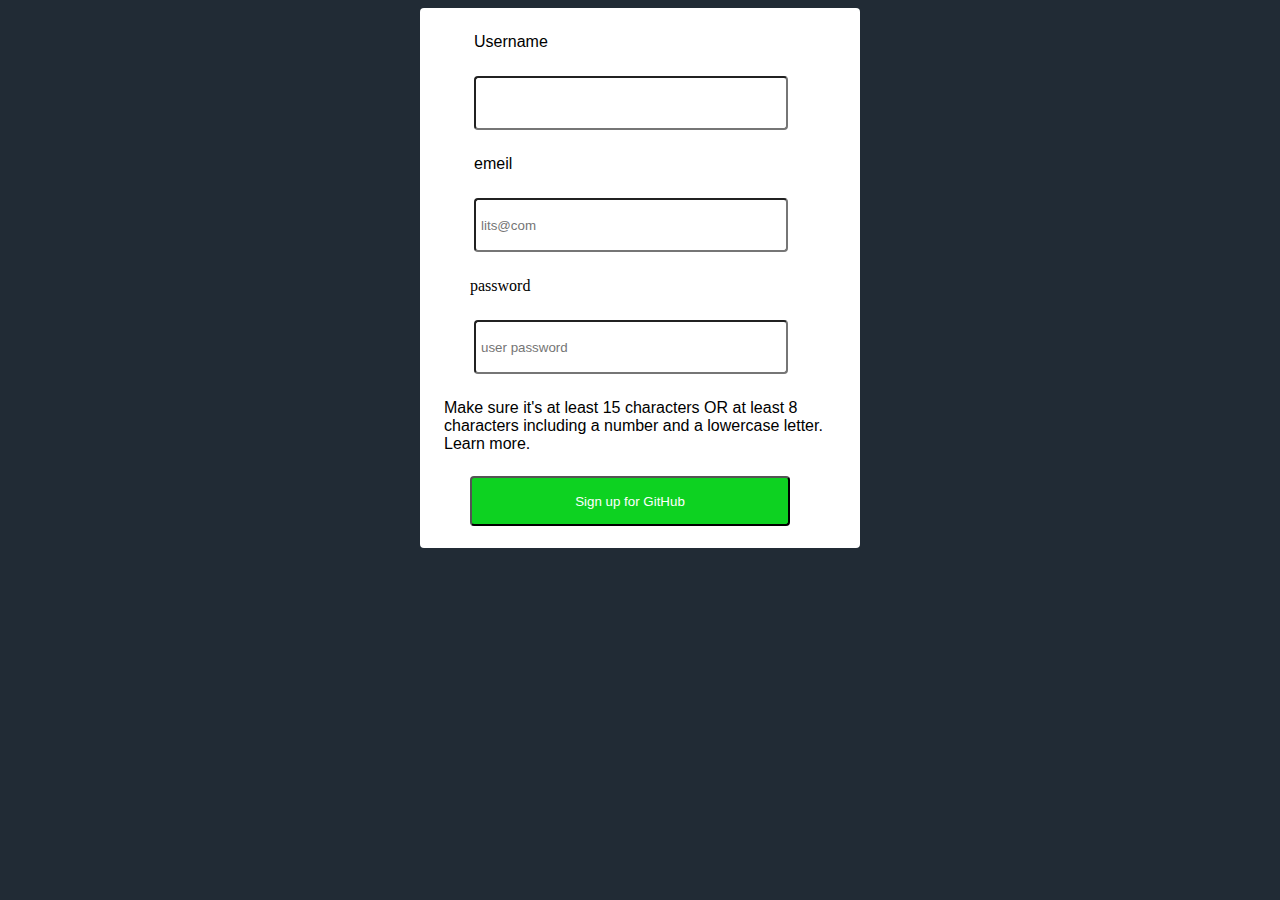
<file: index.html>
<!DOCTYPE html>
<html lang="en">
<head>
    <meta charset="UTF-8">
    <meta name="viewport" content="width=device-width, initial-scale=1.0">
    <title>Document</title>
    <link  rel="stylesheet" href="/css/index.css" type="text/css"/>
</head>
<body>
    <form action="#" method="POST">
    <div class="box">
    
        <p><label for="name">Username</label></p>
        <p><input id="name" type="text" required name="name"></p>
       <p><label for="email">emeil</label></p>
        <p><input id="email" type="email" required name="email" placeholder="lits@com"></p>
        <p></p><label for="password">password</label></p>
        <p><input id="password" type="password" name="password" required placeholder="user password"></p>
    <p>
        Make sure it's at least 15 characters OR at least 8 characters including a number and a lowercase letter. Learn more.
    </p>
    <button>Sign up for GitHub</button>
    </div>
    </form>
</body>
</html>
</file>
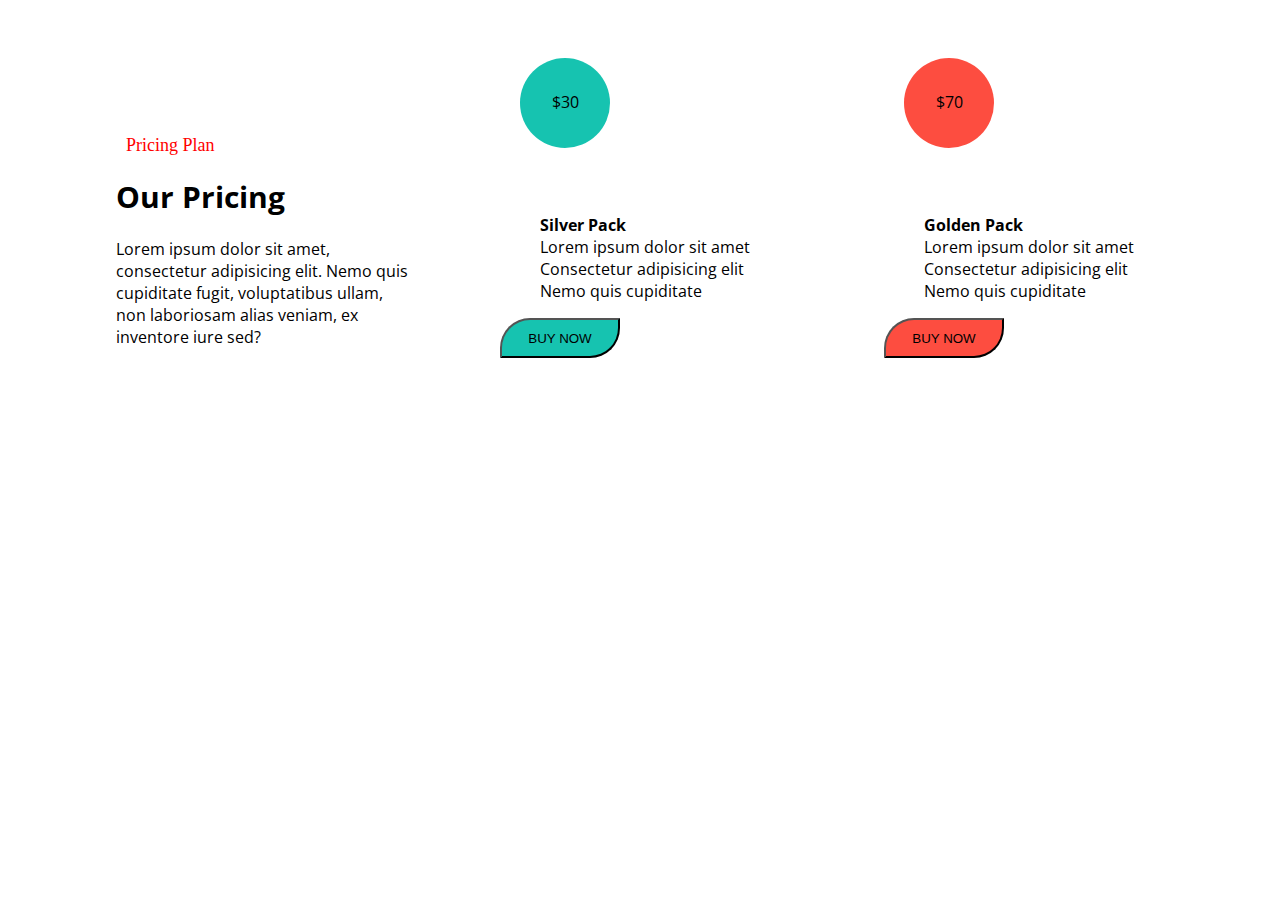
<file: pack.html>
<!DOCTYPE html>
<html lang="en">
<head>
    <meta charset="UTF-8">
    <meta name="viewport" content="width=device-width, initial-scale=1.0">
    <link href="https://fonts.googleapis.com/css?family=Open+Sans&display=swap" rel="stylesheet">
    <link  rel="stylesheet" href="/css/pack.css" type="text/css"/>
    <title>Document</title>
</head>
<body>
    <section>
        <div>
            <span> Pricing Plan </span>
            <h1>Our Pricing</h1>
            Lorem ipsum dolor sit amet, consectetur adipisicing elit.
                 Nemo quis cupiditate fugit, voluptatibus ullam, non laboriosam alias veniam,
                  ex inventore iure sed? 
        </div>
        <div>
            <div class="box" ><p>$30</p></div>
                <ul>
                    <b>Silver Pack</b>
                    <li>Lorem ipsum dolor sit amet</li>
                    <li>Consectetur adipisicing elit</li>
                    <li>Nemo quis cupiditate</li>
                </ul>
                
                <button>BUY NOW</button>
            </div>
            <div>
                <div  id="ww" class="box"><p>$70</p></div>
                    <ul>
                        <b>Golden Pack</b>
                        <li>Lorem ipsum dolor sit amet</li>
                        <li>Consectetur adipisicing elit</li>
                        <li>Nemo quis cupiditate</li>
                    </ul>
                    <button id="ww" >BUY NOW</button>
                </div>
    </section>
</body>
</html>
</file>
<file: css/index.css>
body {
    background-color: #212B35;
}
div {
    display: block;
   margin: auto;
   padding: 20px;
}
label {
    margin: 20px 30px ;
}
input {
    border-radius: 4px;
    width: 300px;
    height: 40px;
    margin: 20px 30px 20px ;
    padding: 5px;
}
p {
    font-family: Gill Sans, sans-serif;
   margin: 5px 2px 3px 4px; 
}
.box {
    background-color: white;
    width: 400px;
    height: 500px;
    border-radius: 4px;
}
button {
    background-color: #0DD221;
    border-radius: 4px;
    width: 320px;
    height: 50px;
    margin: 20px 30px 20px ;
    padding: 5px;
    color: white;
    text-align: center;
}
    
}
</file>
<file: css/pack.css>
span {
font-family: Bradley Hand, cursive;
font-size: 18px;
color:red;
margin: 10px;
}
h1 {
    font-size: 30px;
}
li {
    list-style-type: none ;
    
}
li::before {

    color:#16c3b0;
    font-size: 20px;

}

html {
    font-family: 'Open Sans', sans-serif;
    text-align: center;
}
.box{
background: #16c3b0;
width: 70px;
height: 70px;
border-radius: 50px;
margin: 20px 20px 50px 20px;
padding: 10px;
text-align: center;
}
p {
    margin: 23px 20px 50px 20px; 
}
#ww{
    background: #fd4d40;
}

div {
    width: 300px;
    height: 300px;
    margin: 30px 30px 30px 50px;
    display: inline-block;
    text-align: left;
}
button {
    background: #16c3b0;
    width: 120px;
    height: 40px;
    border-radius: 30px 0px 30px 0px;
}
</file>
